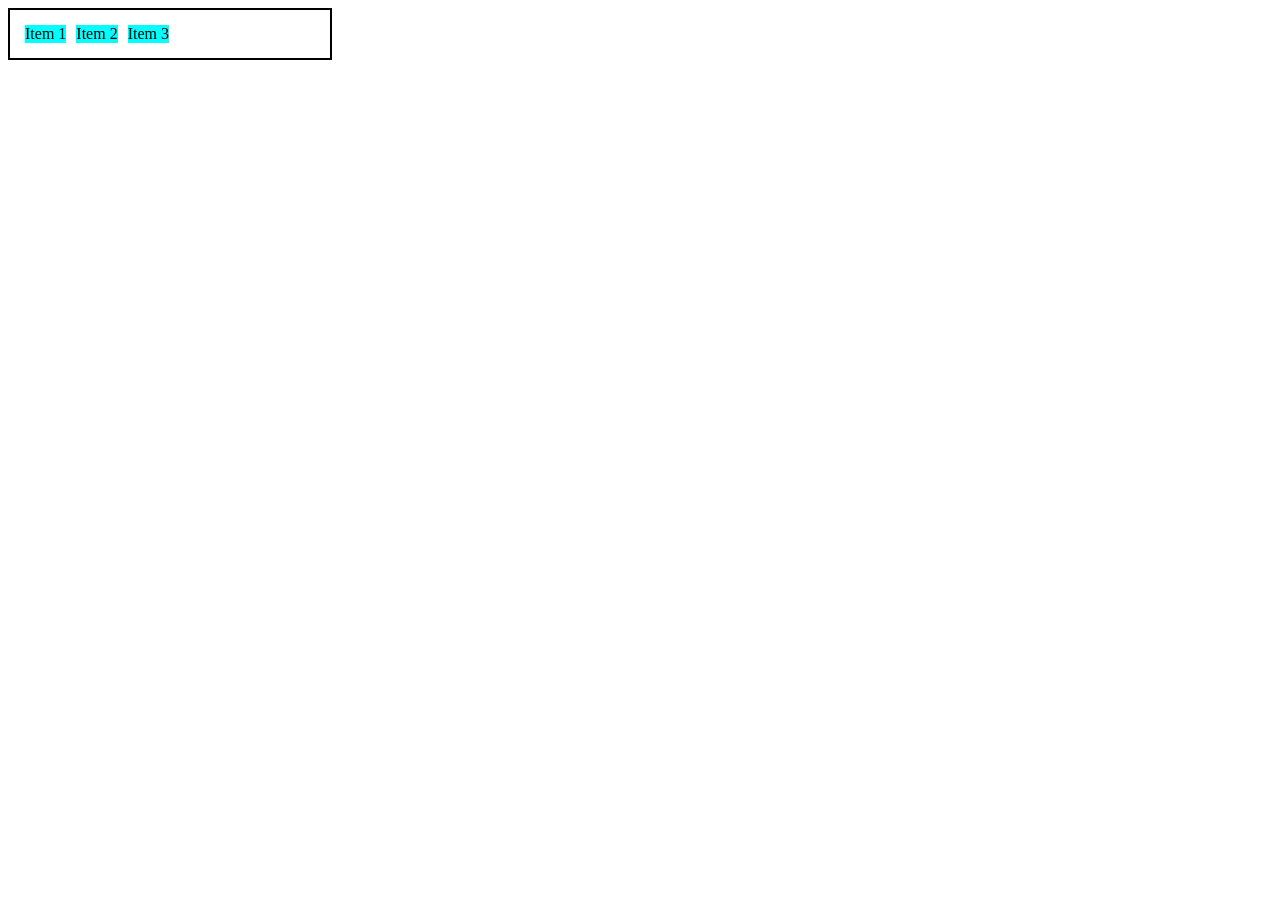
<file: Flexbox/index.html>
<!DOCTYPE html>
<html lang="en">
<head>
    <meta charset="UTF-8">
    <meta http-equiv="X-UA-Compatible" content="IE=edge">
    <meta name="viewport" content="width=device-width, initial-scale=1.0">
    <title>Fundamentos Display Flex</title>
    <style>
        .flex {
            max-width: 300px;
            padding: 10px;
            border: 2px solid black;
            display: flex;
        }

        .item {
            background-color: aqua;
            margin: 5px;
        }
    </style>
</head>
<body>
    <div class="flex">
        <div class="item">Item 1</div>
        <div class="item">Item 2</div>
        <div class="item">Item 3</div>
    </div>
</body>
</html>
</file>
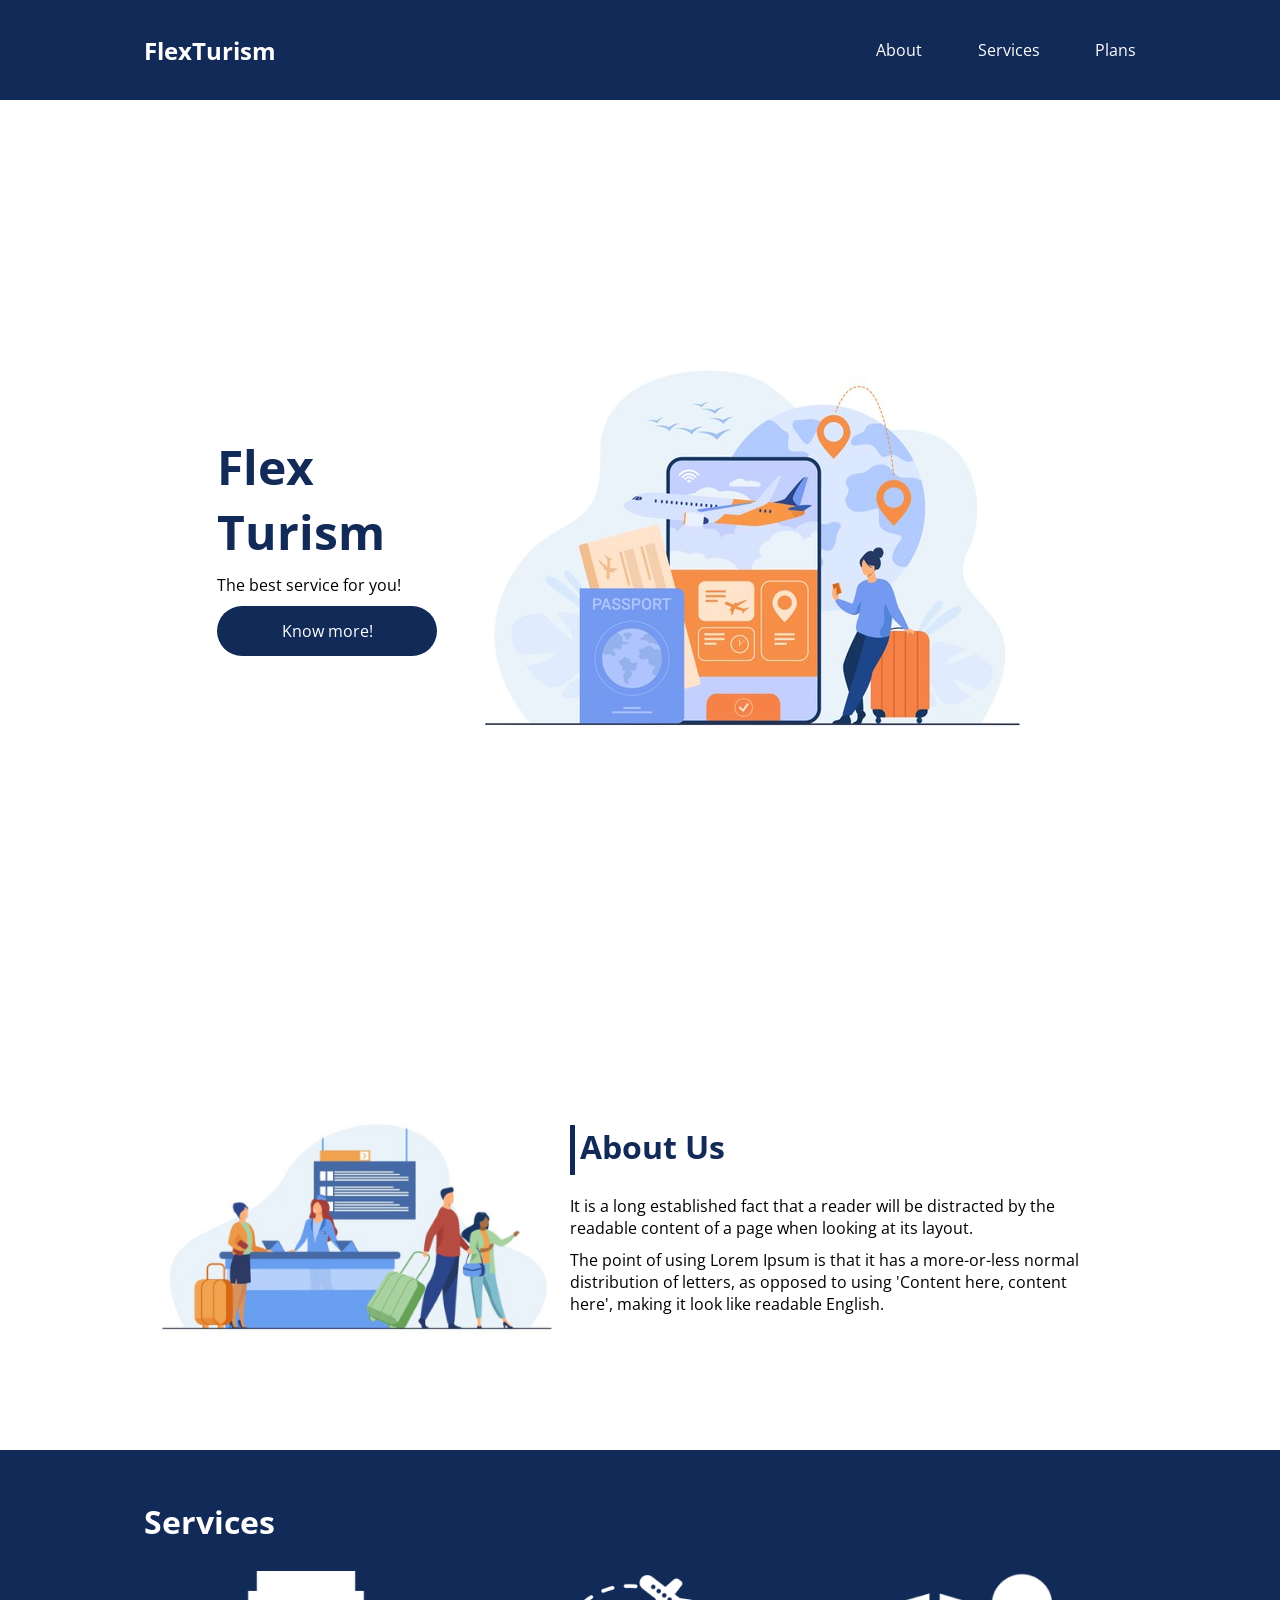
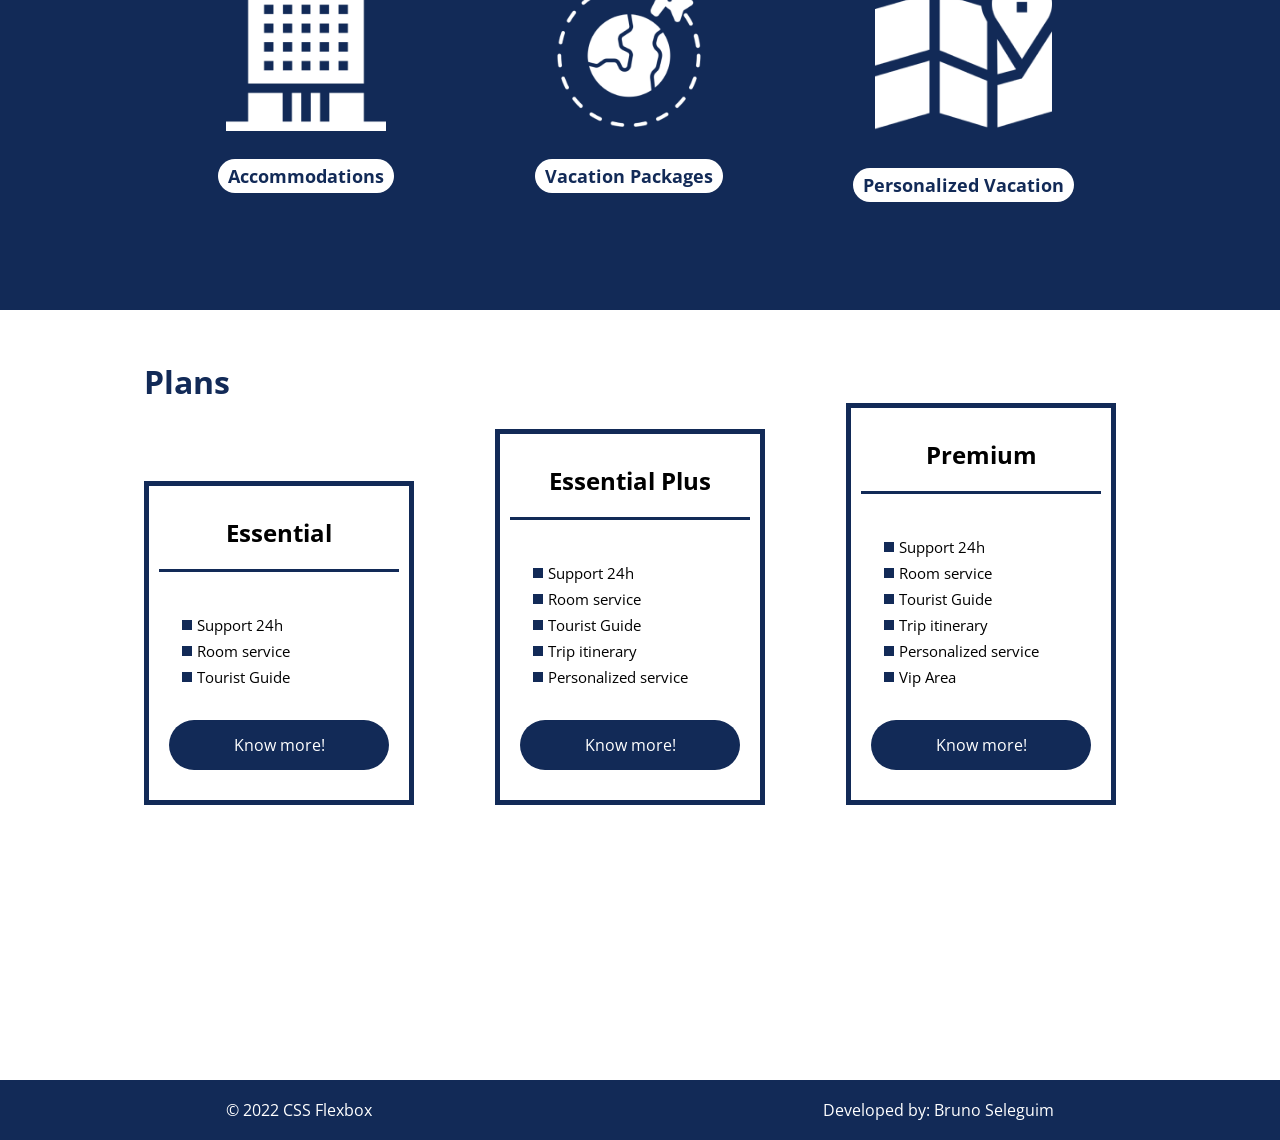
<file: Site Project/flex-project/index.html>
<!DOCTYPE html>
<html lang="pt-br">

<head>
    <meta charset="UTF-8">
    <meta name="viewport" content="width=device-width, initial-scale=1.0">
    <!--link href='https://fonts.googleapis.com/css?family=Open+Sans:400,600,300' rel='stylesheet' type='text/css'-->
    <link href='https://fonts.googleapis.com/css?family=Open+Sans:400,600,300' rel='stylesheet' type='text/css'>
    <title>Flex Turism</title>
    <link rel="stylesheet" href="./style.css">
</head>

<body>
    <header>
        <section class="container menu">
            <div>
                <h1>FlexTurism</h1>
            </div>
            <ul class="list-items">
                <li><a href="#about">About</a></li>
                <li><a href="#servicos">Services</a></li>
                <li><a href="#planos">Plans</a></li>
            </ul>
        </section>
    </header>

    <section class="container presentation">
        <div class="presentation-text">
            <h1>Flex <br>Turism</h1>
            <p>The best service for you!</p>
            <a href="" class="btn">Know more!</a>
        </div>

        <div>
            <img src="./images/0-main.png" alt="presentation banner">
        </div>
    </section>

    <section class="container" id="about">
        <div>
            <h2>About Us</h2>
            <p>It is a long established fact that a reader will be distracted by the readable content of a page when
                looking at its layout. </p>
            <p>The point of using Lorem Ipsum is that it has a more-or-less normal distribution of letters, as opposed
                to using 'Content here, content here', making it look like readable English.</p>
        </div>

        <div class="small-image">
            <img src="./images/1-quem-somos.png" alt="Counter">
        </div>
    </section>

    <div class="extern-container">
        <section class="container service" id="service">
            <div>
                <h2>Services</h2>
            </div>

            <div class="service-list">
                <div class="service-item">
                    <div><img src="./images/icon-2.png" alt="Accommodations"></div>
                    <a>Accommodations</a>
                </div>

                <div class="service-item">
                    <div><img src="./images/icon-1.png" alt="Travel Packages"></div>
                    <a>Vacation Packages</a>
                </div>

                <div class="service-item">
                    <div><img src="./images/icon-3.png" alt="Trip itinerarys"></div>
                    <a>Personalized Vacation</a>
                </div>
            </div>
        </section>
    </div>

    <section class="container" id="plans">
        <div>
            <h2>Plans</h2>
        </div>
        <div class="plans-list">
            <div class="plan-item">
                <h3>Essential</h3>
                <ul>
                    <li>Support 24h</li>
                    <li>Room service</li>
                    <li>Tourist Guide</li>
                </ul>
                <a href="#" class="btn">Know more!</a>
            </div>

            <div class="plan-item">
                <h3>Essential Plus</h3>
                <ul>
                    <li>Support 24h</li>
                    <li>Room service</li>
                    <li>Tourist Guide</li>
                    <li>Trip itinerary</li>
                    <li>Personalized service</li>
                </ul>
                <a href="#" class="btn">Know more!</a>
            </div>

            <div class="plan-item">
                <h3>Premium</h3>
                <ul>
                    <li>Support 24h</li>
                    <li>Room service</li>
                    <li>Tourist Guide</li>
                    <li>Trip itinerary</li>
                    <li>Personalized service</li>
                    <li>Vip Area</li>
                </ul>
                <a href="#" class="btn">Know more!</a>
            </div>
        </div>
    </section>

    <footer class="footer">
        <div class="footer">
            <p>&copy; 2022 CSS Flexbox</p>
            <p>Developed by: Bruno Seleguim</p>
        </div>
    </footer>
</body>

</html>
</file>
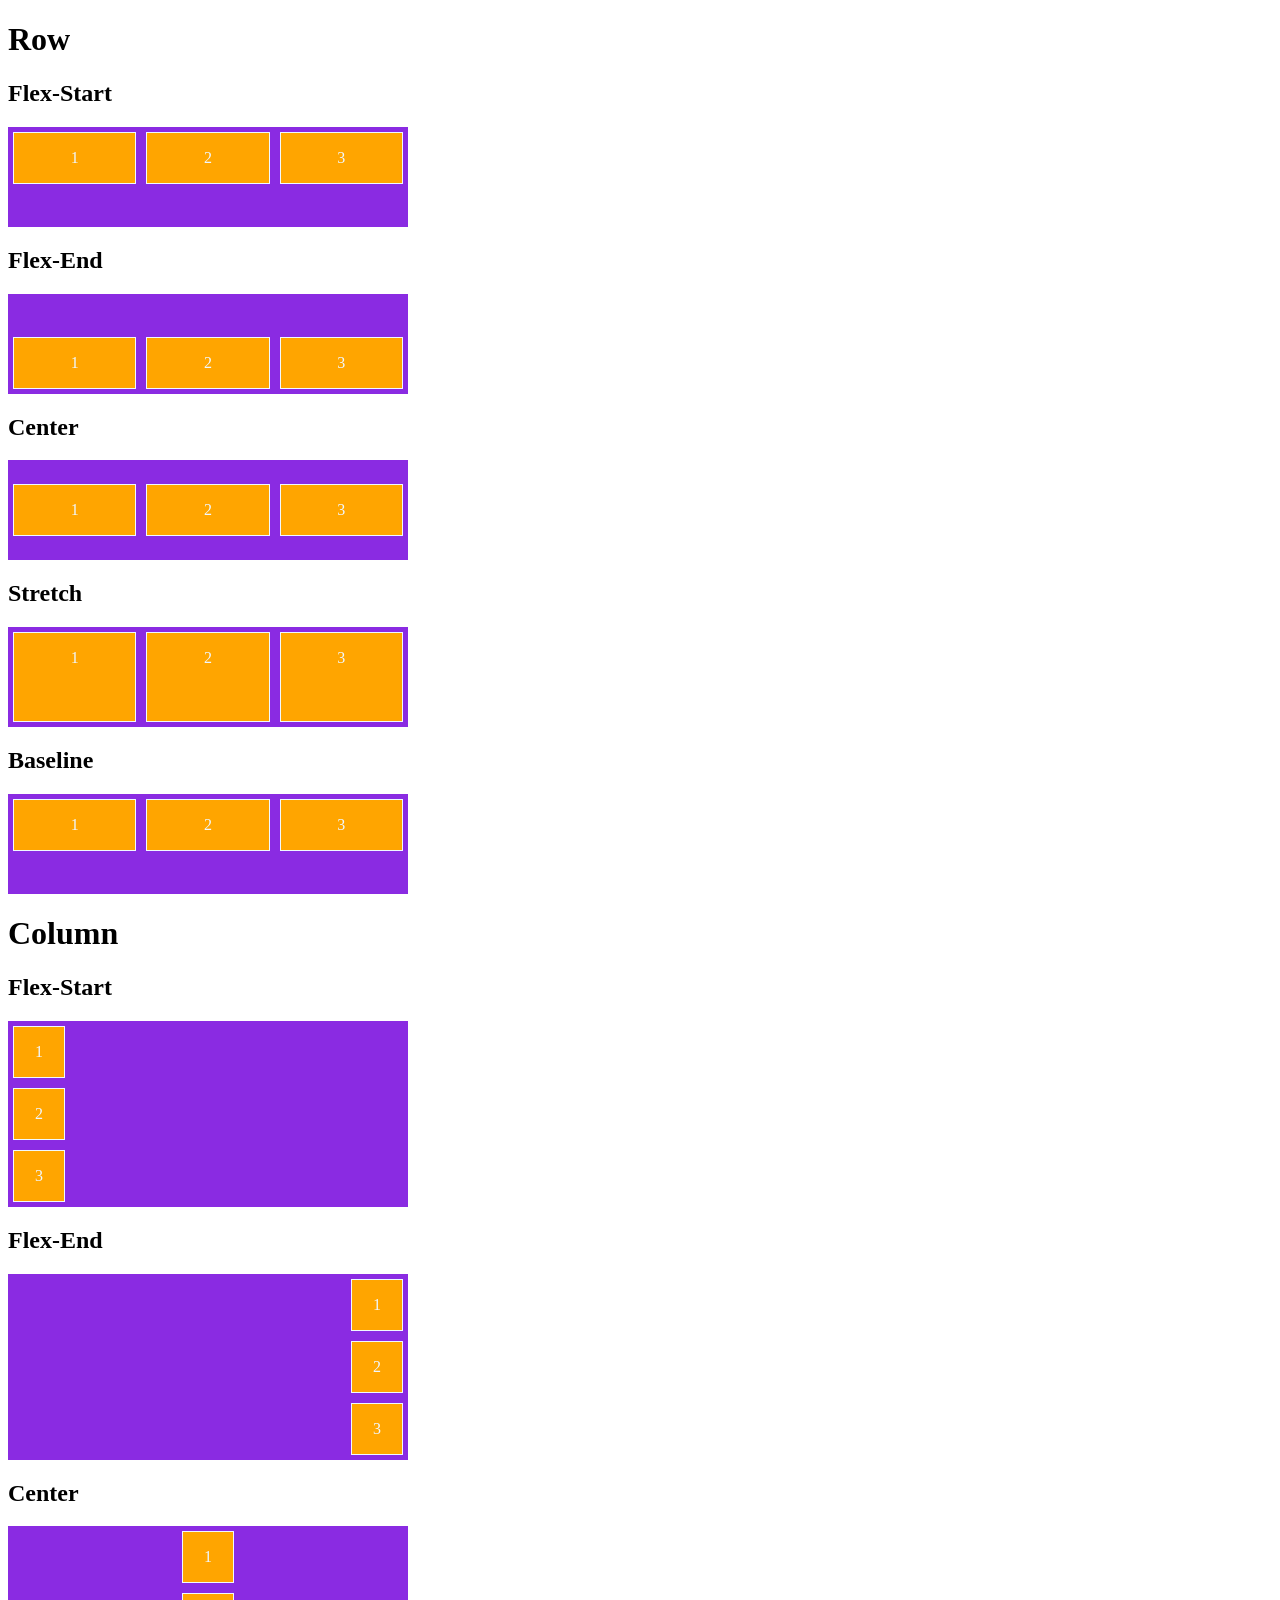
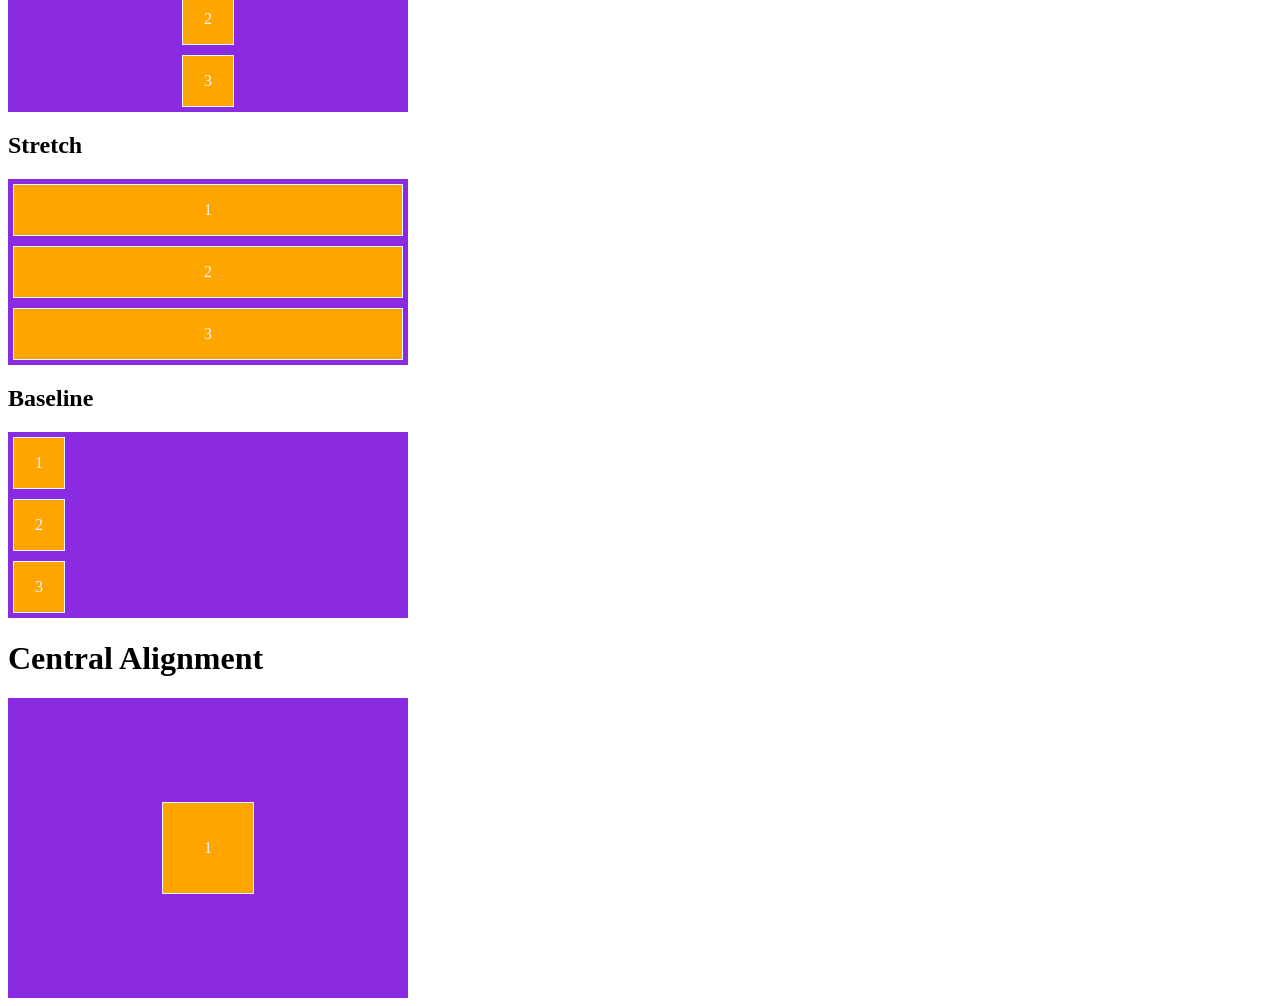
<file: align-items/align-items.html>
<!DOCTYPE html>
<html lang="en">
<head>
    <meta charset="UTF-8">
    <meta http-equiv="X-UA-Compatible" content="IE=edge">
    <meta name="viewport" content="width=device-width, initial-scale=1.0">
    <link rel="stylesheet" href="align-items-CSS.css">
    <title>Fundaments align-items</title>
</head>
<body>
    <h1>Row</h1>
    <section>
        <h2>Flex-Start</h2>
        <section class="container flex-start">
            <div class="item">1</div>
            <div class="item">2</div>
            <div class="item">3</div>
        </section>
    
        <h2>Flex-End</h2>
        <section class="container flex-end">
            <div class="item">1</div>
            <div class="item">2</div>
            <div class="item">3</div>
        </section>
    
        <h2>Center</h2>
        <section class="container center">
            <div class="item">1</div>
            <div class="item">2</div>
            <div class="item">3</div>
        </section>
    
        <h2>Stretch</h2>
        <section class="container stretch">
            <div class="item">1</div>
            <div class="item">2</div>
            <div class="item">3</div>
        </section>
    
        <h2>Baseline</h2>
        <section class="container baseline">
            <div class="item">1</div>
            <div class="item">2</div>
            <div class="item">3</div>
        </section>
    </section>

    <h1>Column</h1>
    <section>
        <h2>Flex-Start</h2>
        <section class="container column flex-start">
            <div class="item">1</div>
            <div class="item">2</div>
            <div class="item">3</div>
        </section>
    
        <h2>Flex-End</h2>
        <section class="container column flex-end">
            <div class="item">1</div>
            <div class="item">2</div>
            <div class="item">3</div>
        </section>
    
        <h2>Center</h2>
        <section class="container column center">
            <div class="item">1</div>
            <div class="item">2</div>
            <div class="item">3</div>
        </section>
    
        <h2>Stretch</h2>
        <section class="container column stretch">
            <div class="item">1</div>
            <div class="item">2</div>
            <div class="item">3</div>
        </section>
    
        <h2>Baseline</h2>
        <section class="container column baseline">
            <div class="item">1</div>
            <div class="item">2</div>
            <div class="item">3</div>
        </section>
    </section>
    
    <h1>Central Alignment</h1>
    <section class="container central center">
        <div class="item"> 1</div>
    </section>
</body>
</html>
</file>
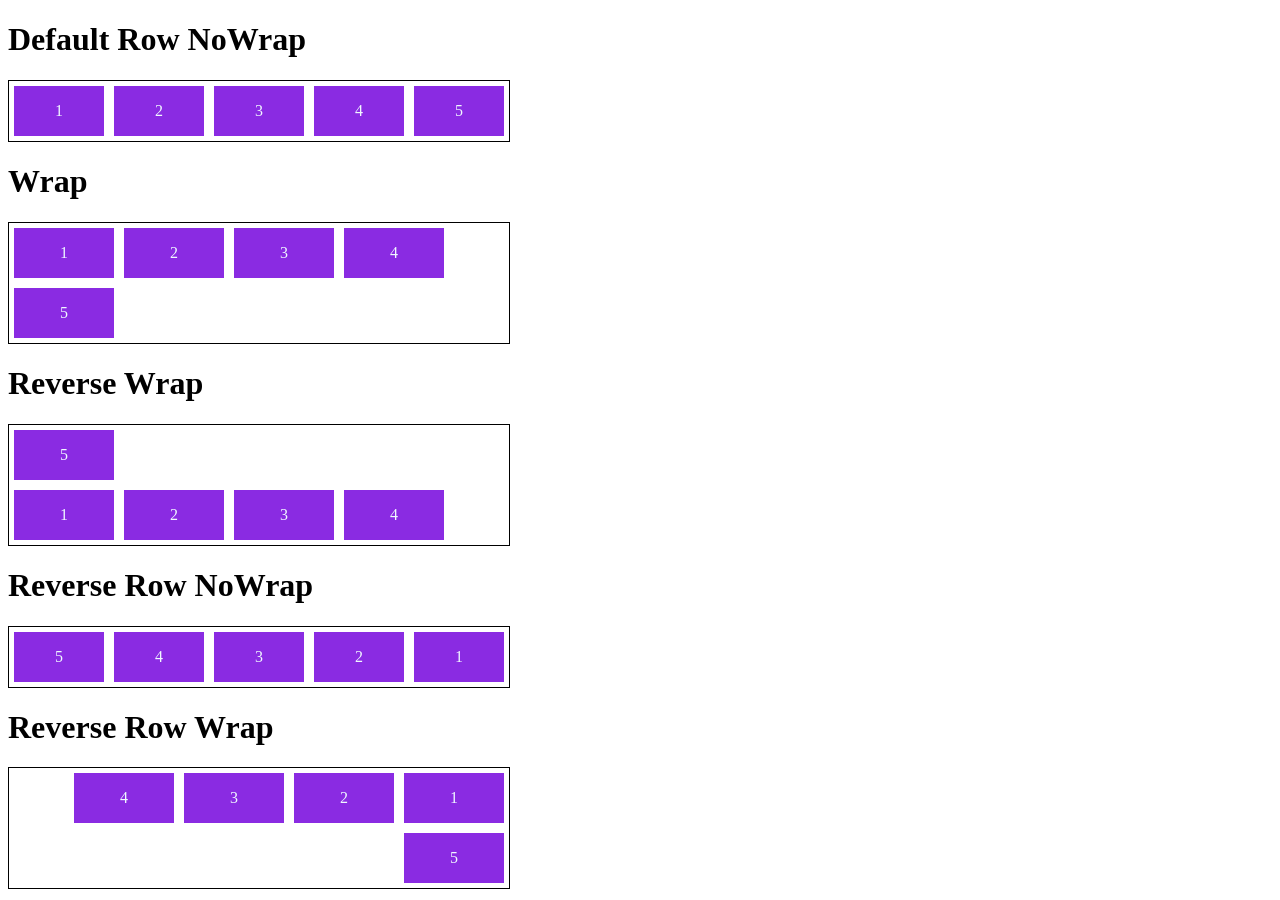
<file: flex-flow/flex-flow.html>
<!DOCTYPE html>
<html lang="en">
    <head>
        <title>Fundaments Flex Flow</title>
        <meta charset="UTF-8">
        <meta name="viewport" content="width=device-width, initial-scale=1">
        <link href="flex-flow-CSS.css" rel="stylesheet">
    </head>
    <body>
        <h1>Default Row NoWrap</h1>

        <div class="container default">
            <div class="item">1</div>
            <div class="item">2</div>
            <div class="item">3</div>
            <div class="item">4</div>
            <div class="item">5</div>
        </div>

        <h1>Wrap</h1>
        
        <div class="container wrap">
            <div class="item">1</div>
            <div class="item">2</div>
            <div class="item">3</div>
            <div class="item">4</div>
            <div class="item">5</div>
        </div>

        <h1>Reverse Wrap</h1>
        
        <div class="container wrap-reverse">
            <div class="item">1</div>
            <div class="item">2</div>
            <div class="item">3</div>
            <div class="item">4</div>
            <div class="item">5</div>
        </div>

        <h1>Reverse Row NoWrap</h1>
        
        <div class="container r-nowrap">
            <div class="item">1</div>
            <div class="item">2</div>
            <div class="item">3</div>
            <div class="item">4</div>
            <div class="item">5</div>
        </div>

        <h1>Reverse Row Wrap</h1>
        
        <div class="container r-wrap">
            <div class="item">1</div>
            <div class="item">2</div>
            <div class="item">3</div>
            <div class="item">4</div>
            <div class="item">5</div>
        </div>
    </body>
</html>
</file>
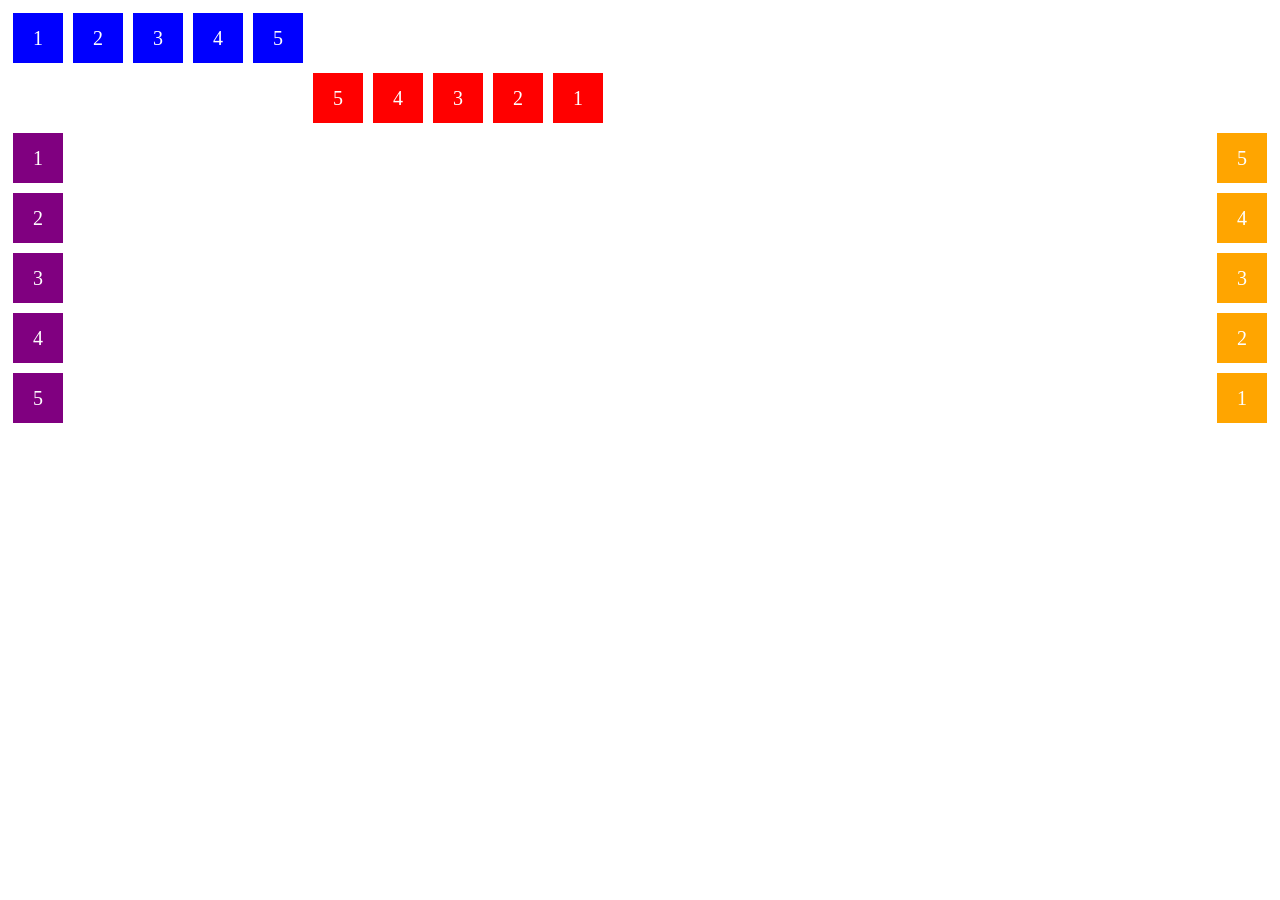
<file: flexbox-direction/flex-direction.html>
<!DOCTYPE html>
<html lang="en">
<head>
    <meta charset="UTF-8">
    <meta http-equiv="X-UA-Compatible" content="IE=edge">
    <meta name="viewport" content="width=device-width, initial-scale=1.0">
    <link rel="stylesheet" href="flex-direction-CSS.css">
    <title>Fundaments Flex Direction</title>
</head>
<body>
    <ul class="container row">
        <li class="item">1</li>
        <li class="item">2</li>
        <li class="item">3</li>
        <li class="item">4</li>
        <li class="item">5</li>
    </ul>

    <ul class="container row-reverse">
        <li class="item">1</li>
        <li class="item">2</li>
        <li class="item">3</li>
        <li class="item">4</li>
        <li class="item">5</li>
    </ul>

    <ul class="container column">
        <li class="item">1</li>
        <li class="item">2</li>
        <li class="item">3</li>
        <li class="item">4</li>
        <li class="item">5</li>
    </ul>

    <ul class="container column-reverse">
        <li class="item">1</li>
        <li class="item">2</li>
        <li class="item">3</li>
        <li class="item">4</li>
        <li class="item">5</li>
    </ul>
</body>
</html>
</file>
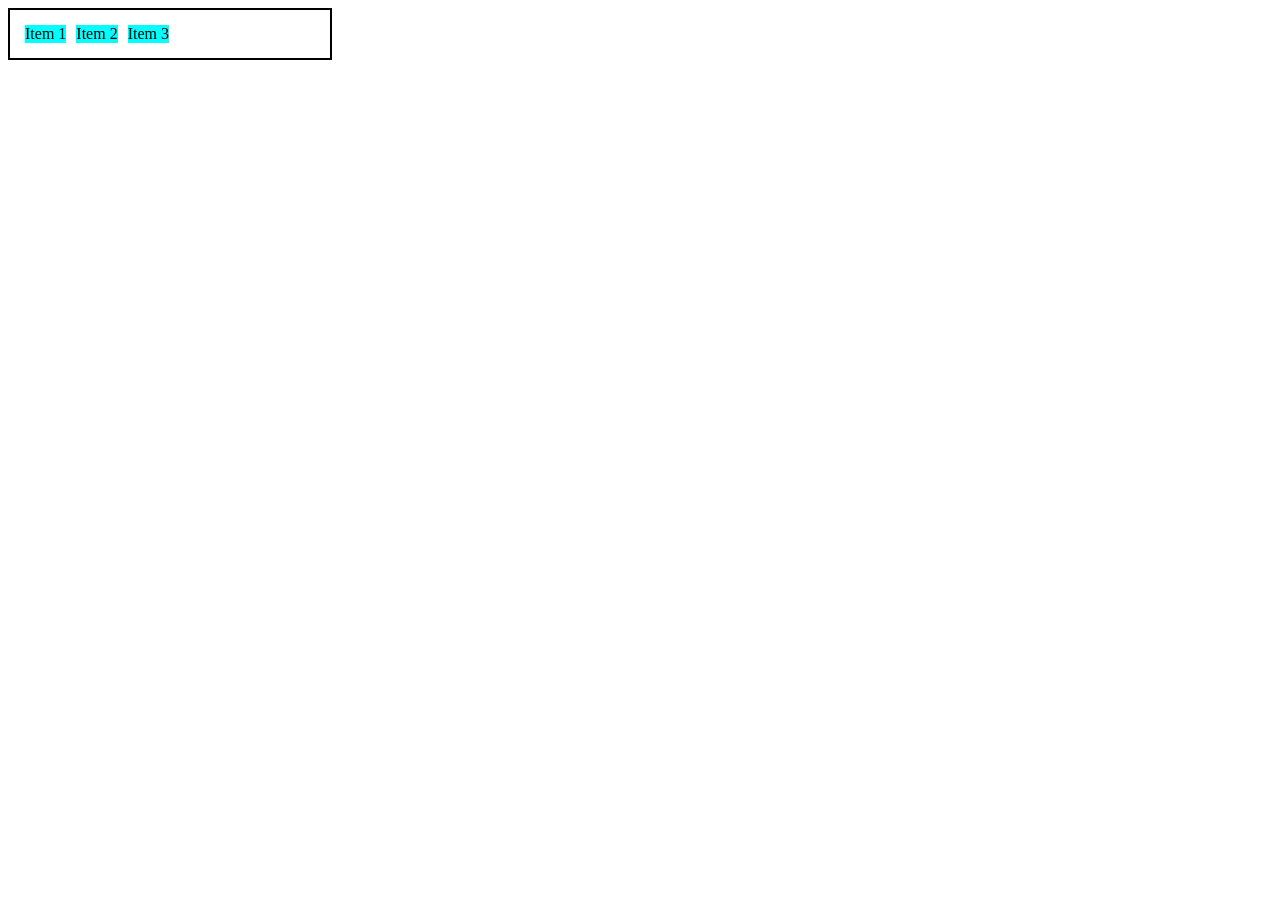
<file: flexbox-display/flex-display.html>
<!DOCTYPE html>
<html lang="en">
<head>
    <meta charset="UTF-8">
    <meta http-equiv="X-UA-Compatible" content="IE=edge">
    <meta name="viewport" content="width=device-width, initial-scale=1.0">
    <title>Fundaments Display Flex</title>
    <link rel="stylesheet" href="flex-display-CSS.css">
</head>
<body>
    <div class="container">
        <div class="item">Item 1</div>
        <div class="item">Item 2</div>
        <div class="item">Item 3</div>
    </div>
</body>
</html>
</file>
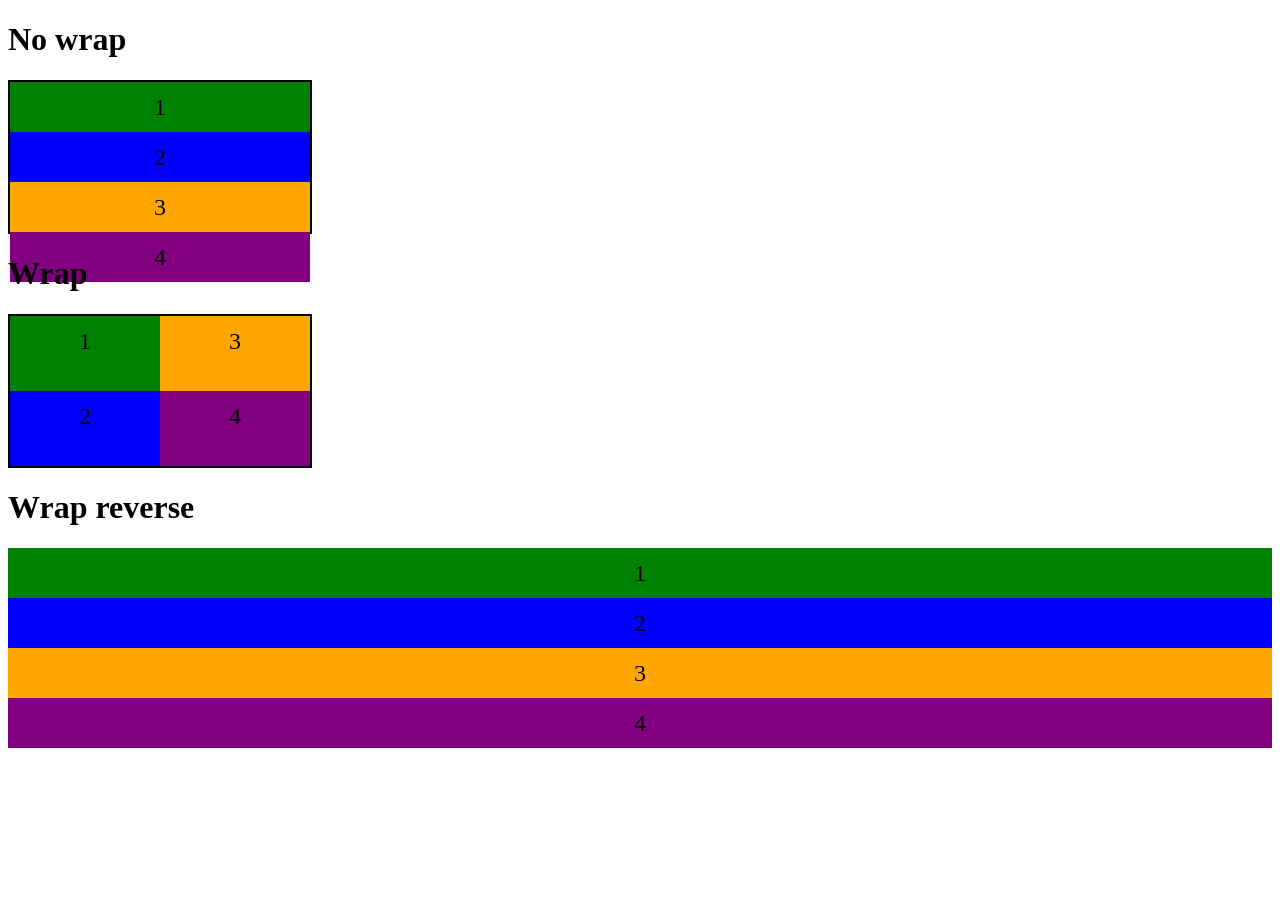
<file: flexbox-wrap/flex-wrap.html>
<!DOCTYPE html>
<html lang="en">
<head>
    <meta charset="UTF-8">
    <meta http-equiv="X-UA-Compatible" content="IE=edge">
    <meta name="viewport" content="width=device-width, initial-scale=1.0">
    <link rel="stylesheet" href="flex-wrap-CSS.css">
    <title>Fundaments Flex wrap</title>
</head>
<body>
    <h1>No wrap</h1>

    <div class="container nowrap">
        <div class="item green">1</div>
        <div class="item blue">2</div>
        <div class="item orange">3</div>
        <div class="item purple">4</div>
    </div>

    <h1>Wrap</h1>

    <div class="container wrap">
        <div class="item green">1</div>
        <div class="item blue">2</div>
        <div class="item orange">3</div>
        <div class="item purple">4</div>
    </div>

    <h1>Wrap reverse</h1>

    <div class="flex-container wrap-reverse">
        <div class="item green">1</div>
        <div class="item blue">2</div>
        <div class="item orange">3</div>
        <div class="item purple">4</div>
    </div>
</body>
</html>
</file>
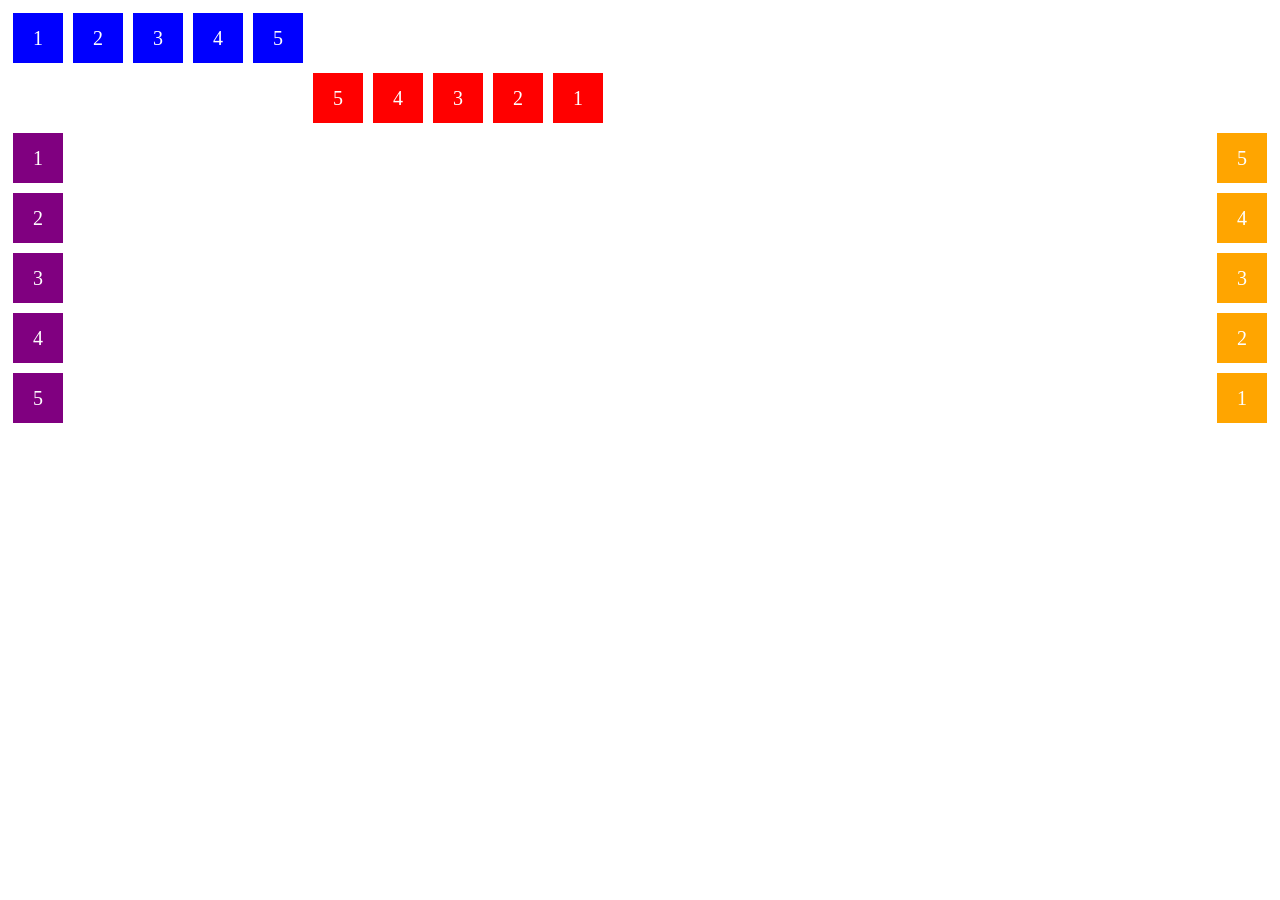
<file: Flexbox/flex-direction.html>
<!DOCTYPE html>
<html lang="en">
<head>
    <meta charset="UTF-8">
    <meta http-equiv="X-UA-Compatible" content="IE=edge">
    <meta name="viewport" content="width=device-width, initial-scale=1.0">
    <title>Fundamentos Flex Direction</title>
    <style>
        .flex-container{
            margin: 0;
            padding: 0;
            display: flex;
            list-style: none;
            max-width: 600px;
        }

        .flex-item {
            background: blue;
            height: 50px;
            width: 50px;
            line-height: 50px;
            font-size: 20px;
            color: white;
            text-align: center;
            margin: 5px;
        }

        .row {
            flex-direction: row;
        }

        .row-reverse {
            flex-direction: row-reverse;
        }

        .row-reverse li {
            background: red;
        }

        .column {
            float: left;
            flex-direction: column;
        }

        .column li {
            background: purple;
        }

        .column-reverse {
            float: right;
            flex-direction: column-reverse;
        }

        .column-reverse li {
            background-color: orange;
        }
    </style>
</head>
<body>
    <ul class="flex-container row">
        <li class="flex-item">1</li>
        <li class="flex-item">2</li>
        <li class="flex-item">3</li>
        <li class="flex-item">4</li>
        <li class="flex-item">5</li>
    </ul>

    <ul class="flex-container row-reverse">
        <li class="flex-item">1</li>
        <li class="flex-item">2</li>
        <li class="flex-item">3</li>
        <li class="flex-item">4</li>
        <li class="flex-item">5</li>
    </ul>

    <ul class="flex-container column">
        <li class="flex-item">1</li>
        <li class="flex-item">2</li>
        <li class="flex-item">3</li>
        <li class="flex-item">4</li>
        <li class="flex-item">5</li>
    </ul>

    <ul class="flex-container column-reverse">
        <li class="flex-item">1</li>
        <li class="flex-item">2</li>
        <li class="flex-item">3</li>
        <li class="flex-item">4</li>
        <li class="flex-item">5</li>
    </ul>
</body>
</html>
</file>
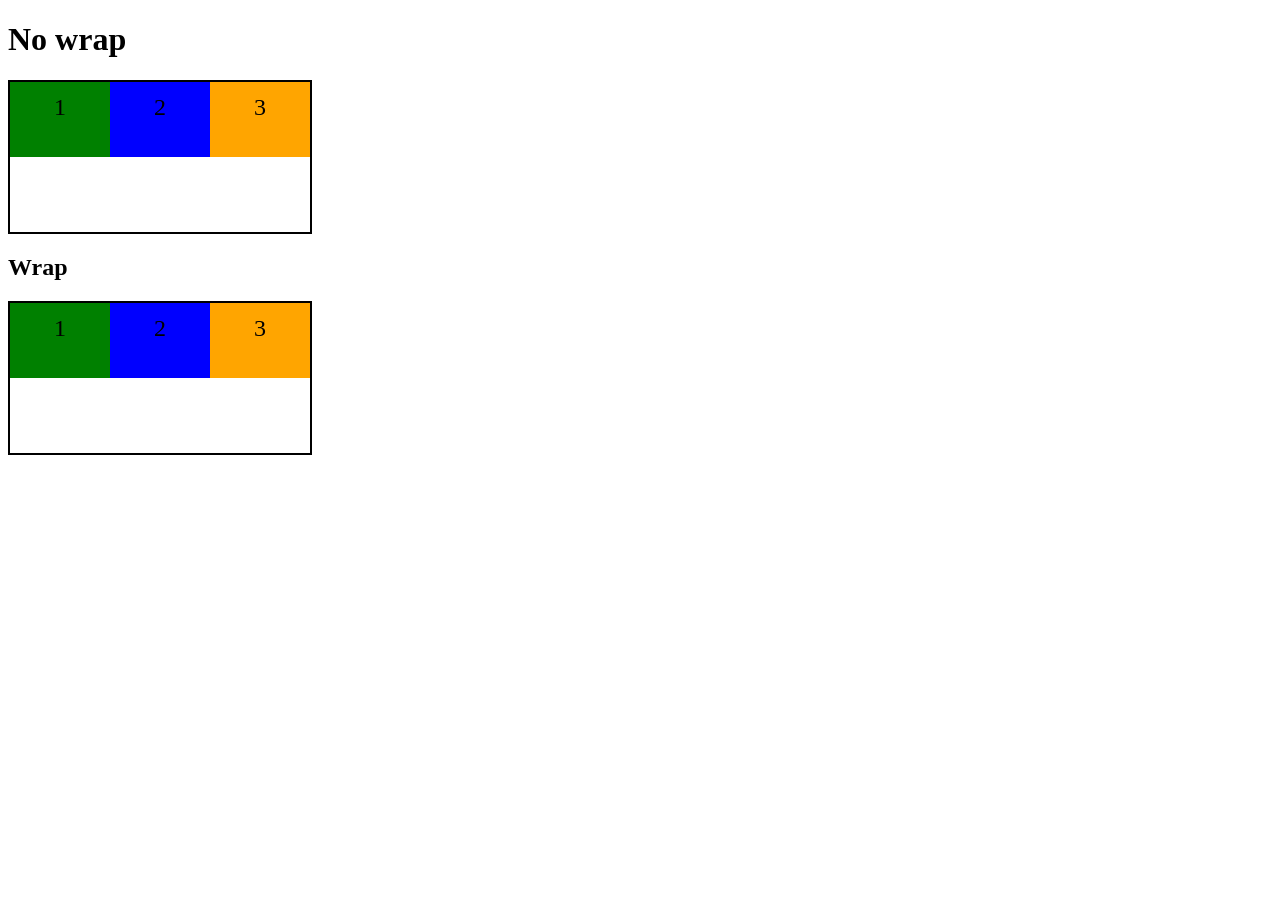
<file: Flexbox/flex-wrap.html>
<!DOCTYPE html>
<html lang="en">
<head>
    <meta charset="UTF-8">
    <meta http-equiv="X-UA-Compatible" content="IE=edge">
    <meta name="viewport" content="width=device-width, initial-scale=1.0">
    <title>Fundamentos Flex wrap</title>
</head>
<style>
    .flex-container {
        display: flex;
        height: 150px;
        border: 2px solid black;
        max-width: 300px;
    }

    .item {
        font-size: 24px;
        height: 50%;
        text-align: center;
        min-width: 100px;
        line-height: 50px;
    }

    .no-wrap {
        flex-wrap: nowrap;
    }

    .wrap {
        flex-wrap: wrap;
    }

    .green {
        background-color: green;
    }

    .blue {
        background-color: blue;
    }

    .orange {
        background-color: orange;
    }
</style>
<body>
    <h1>No wrap</h1>

    <div class="flex-container nowrap">
        <div class="item green">1</div>
        <div class="item blue">2</div>
        <div class="item orange">3</div>
    </div>

    <h2>Wrap</h2>

    <div class="flex-container wrap">
        <div class="item green">1</div>
        <div class="item blue">2</div>
        <div class="item orange">3</div>
    </div>
</body>
</html>
</file>
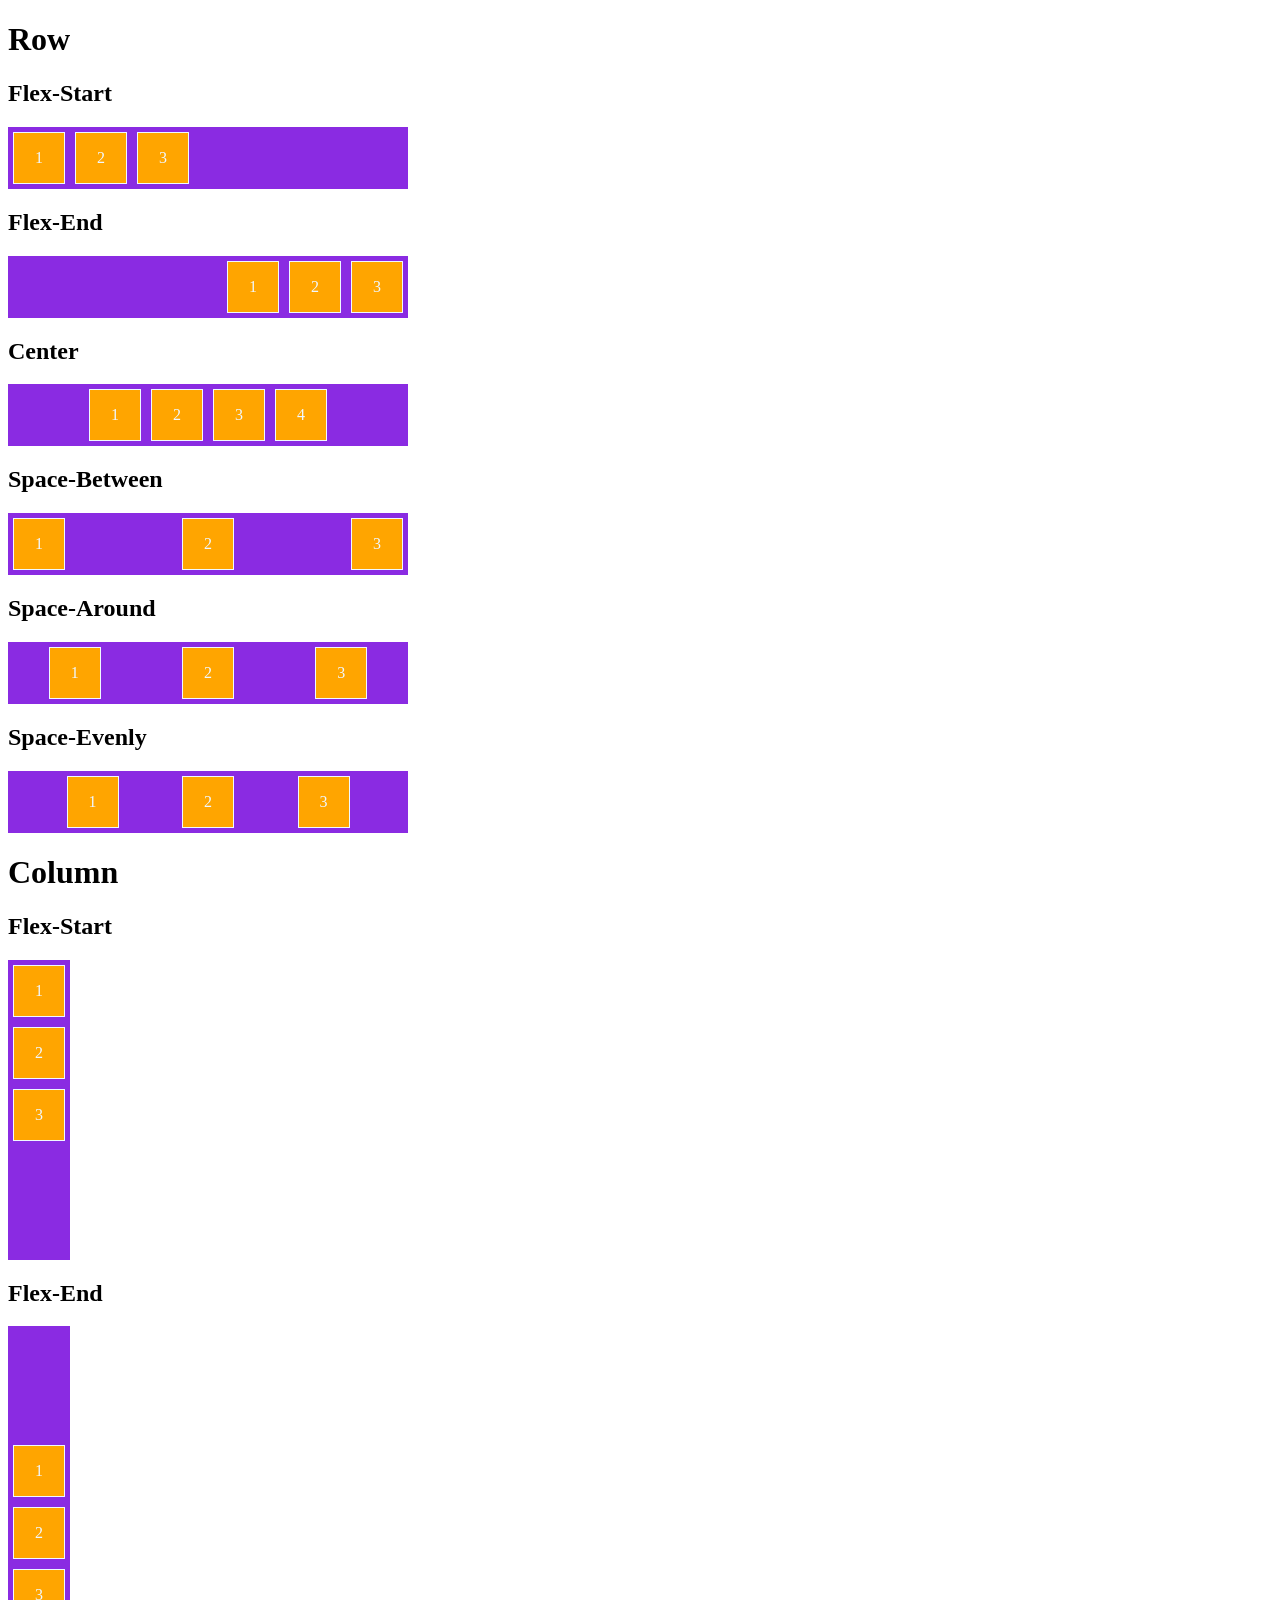
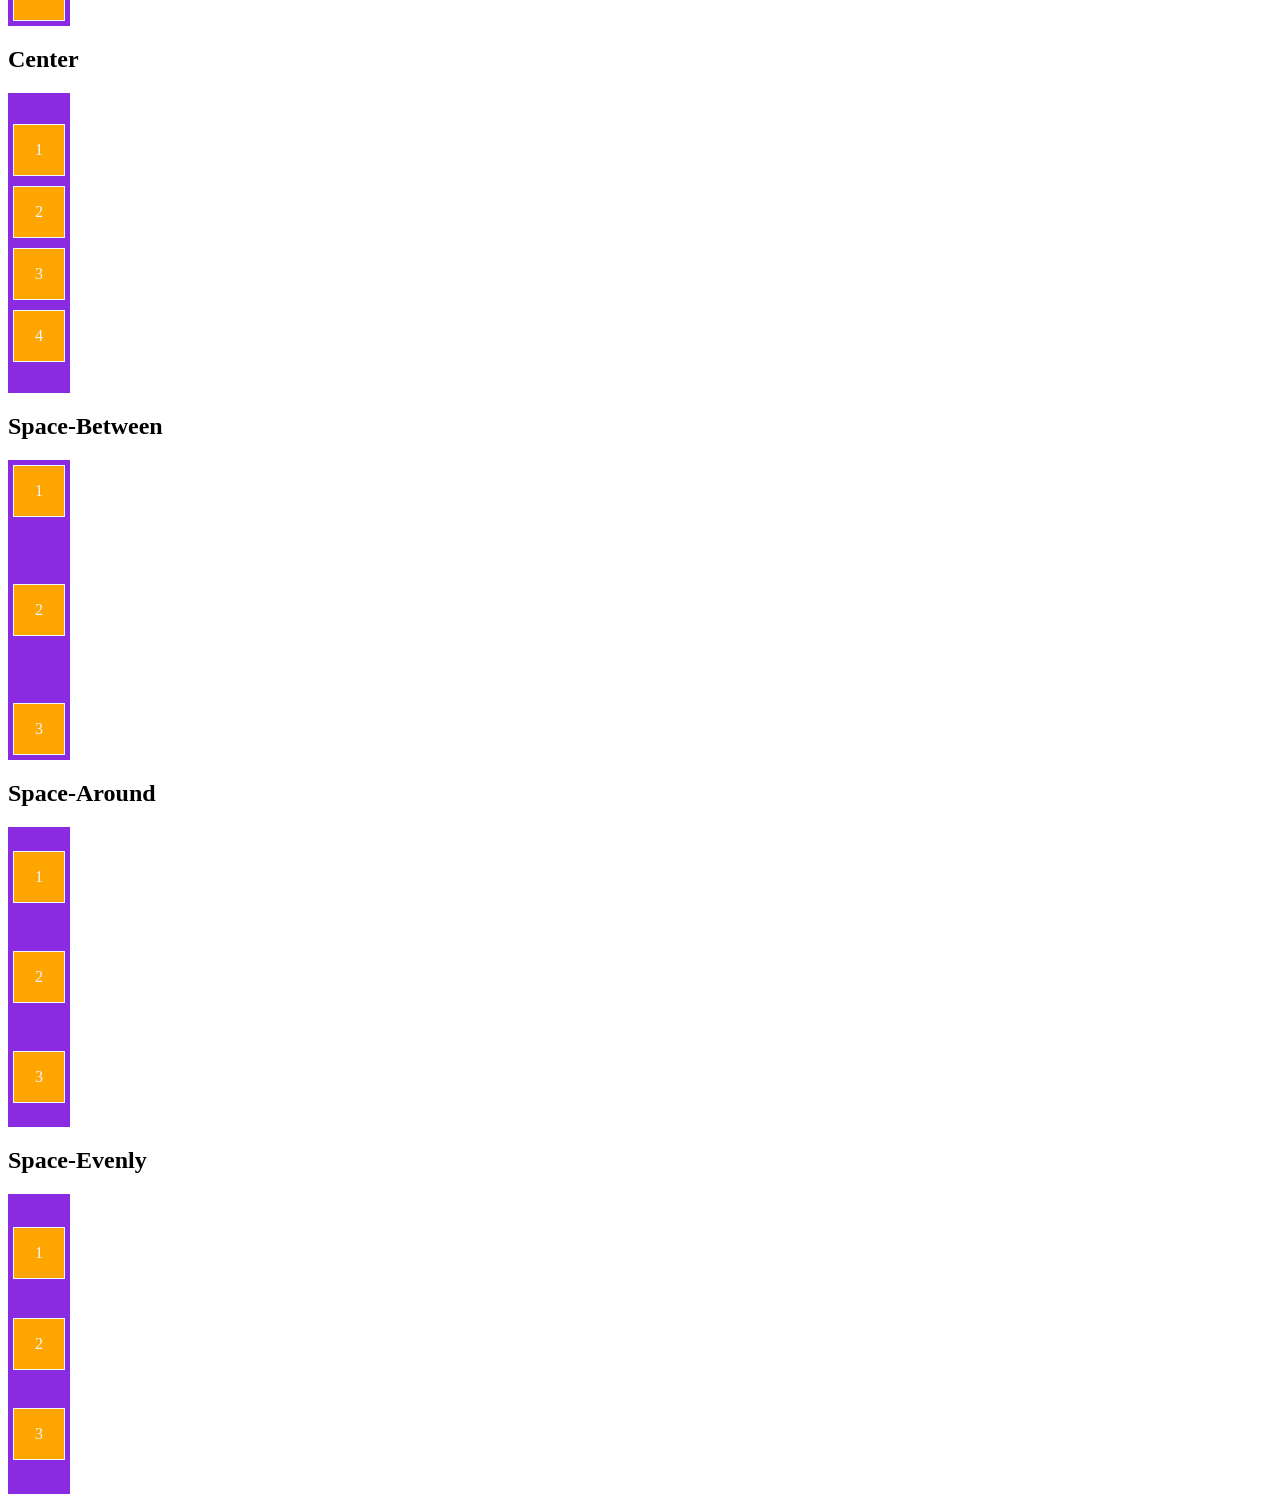
<file: justify-content/justify-content.html>
<!DOCTYPE html>
<html lang="en">
<head>
    <meta charset="UTF-8">
    <meta http-equiv="X-UA-Compatible" content="IE=edge">
    <meta name="viewport" content="width=device-width, initial-scale=1.0">
    <link rel="stylesheet" href="justify-content-CSS.css" >
    <title>Fundaments justify-content</title>
</head>
<body>
    <h1>Row</h1>
    <section>
        <h2>Flex-Start</h2>
        <section class="container flex-start">
            <div class="item">1</div>
            <div class="item">2</div>
            <div class="item">3</div>
        </section>
    
        <h2>Flex-End</h2>
        <section class="container flex-end">
            <div class="item">1</div>
            <div class="item">2</div>
            <div class="item">3</div>
        </section>
    
        <h2>Center</h2>
        <section class="container flex-center">
            <div class="item">1</div>
            <div class="item">2</div>
            <div class="item">3</div>
            <div class="item">4</div>
        </section>
        
        <h2>Space-Between</h2>
        <section class="container space-between">
            <div class="item">1</div>
            <div class="item">2</div>
            <div class="item">3</div>
        </section>
    
        <h2>Space-Around</h2>
        <section class="container space-around">
            <div class="item">1</div>
            <div class="item">2</div>
            <div class="item">3</div>
        </section>
    
        <h2>Space-Evenly</h2>
        <section class="container space-evenly">
            <div class="item">1</div>
            <div class="item">2</div>
            <div class="item">3</div>
        </section>
    </section>

    <h1>Column</h1>
    <section>
        <h2>Flex-Start</h2>
        <section class="container flex-start column">
            <div class="item">1</div>
            <div class="item">2</div>
            <div class="item">3</div>
        </section>
    
        <h2>Flex-End</h2>
        <section class="container flex-end column">
            <div class="item">1</div>
            <div class="item">2</div>
            <div class="item">3</div>
        </section>
    
        <h2>Center</h2>
        <section class="container flex-center column">
            <div class="item">1</div>
            <div class="item">2</div>
            <div class="item">3</div>
            <div class="item">4</div>
        </section>
        
        <h2>Space-Between</h2>
        <section class="container space-between column">
            <div class="item">1</div>
            <div class="item">2</div>
            <div class="item">3</div>
        </section>
    
        <h2>Space-Around</h2>
        <section class="container space-around column">
            <div class="item">1</div>
            <div class="item">2</div>
            <div class="item">3</div>
        </section>
    
        <h2>Space-Evenly</h2>
        <section class="container space-evenly column">
            <div class="item">1</div>
            <div class="item">2</div>
            <div class="item">3</div>
        </section>
    </section>
</body>
</html>
</file>
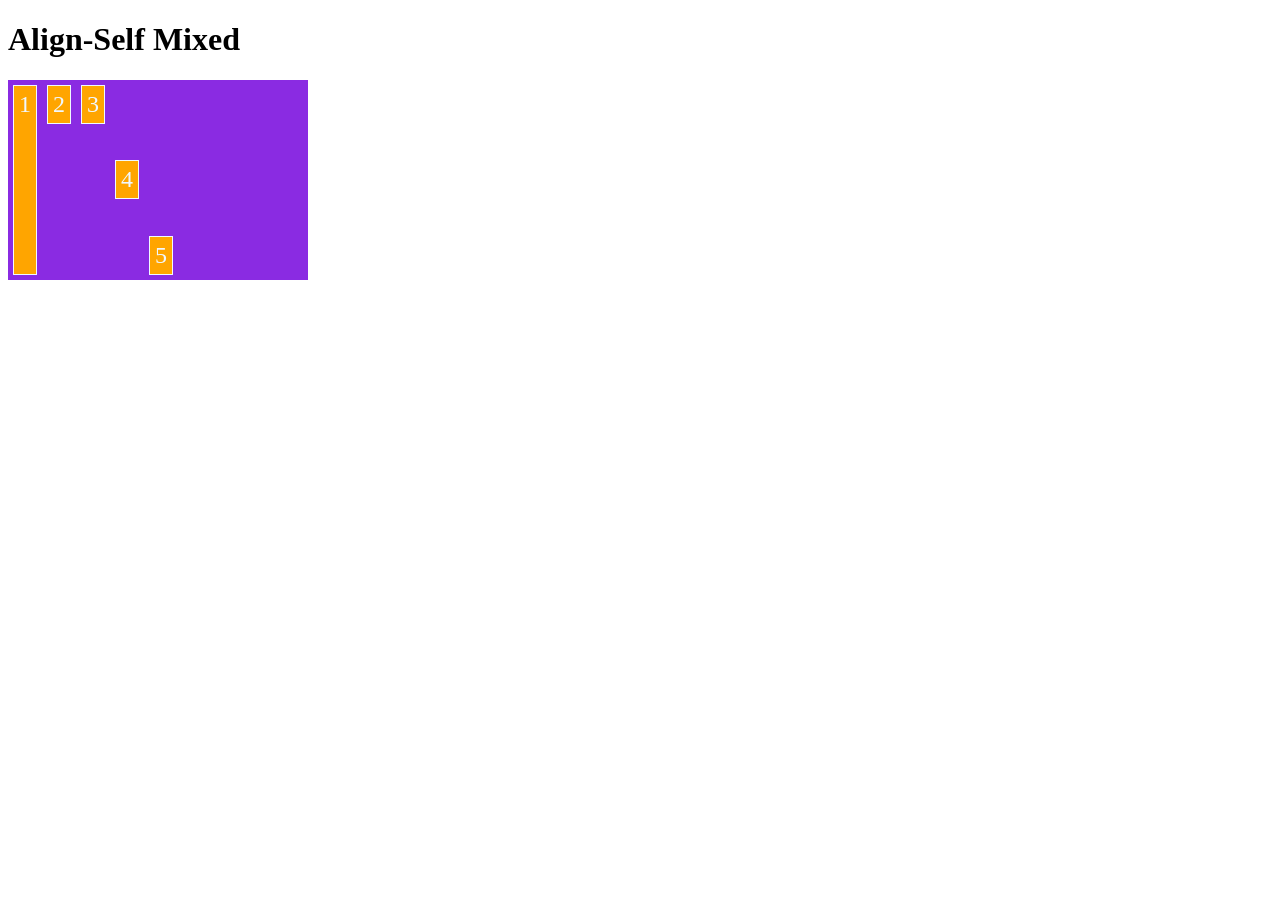
<file: Children's Properties/align-self/align-self.html>
<!DOCTYPE html>
<html lang="en">
<head>
    <meta charset="UTF-8">
    <meta http-equiv="X-UA-Compatible" content="IE=edge">
    <meta name="viewport" content="width=device-width, initial-scale=1.0">
    <link rel="stylesheet" href="align-self-CSS.css">
    <title>Fundaments Align-Self</title>
</head>
<body>
    <h1>Align-Self Mixed</h1>
    <section class="container">
        <div class="item stretch">1</div>
        <div class="item start">2</div>
        <div class="item baseline">3</div>
        <div class="item center">4</div>
        <div class="item end">5</div>
</body>
</html>
</file>
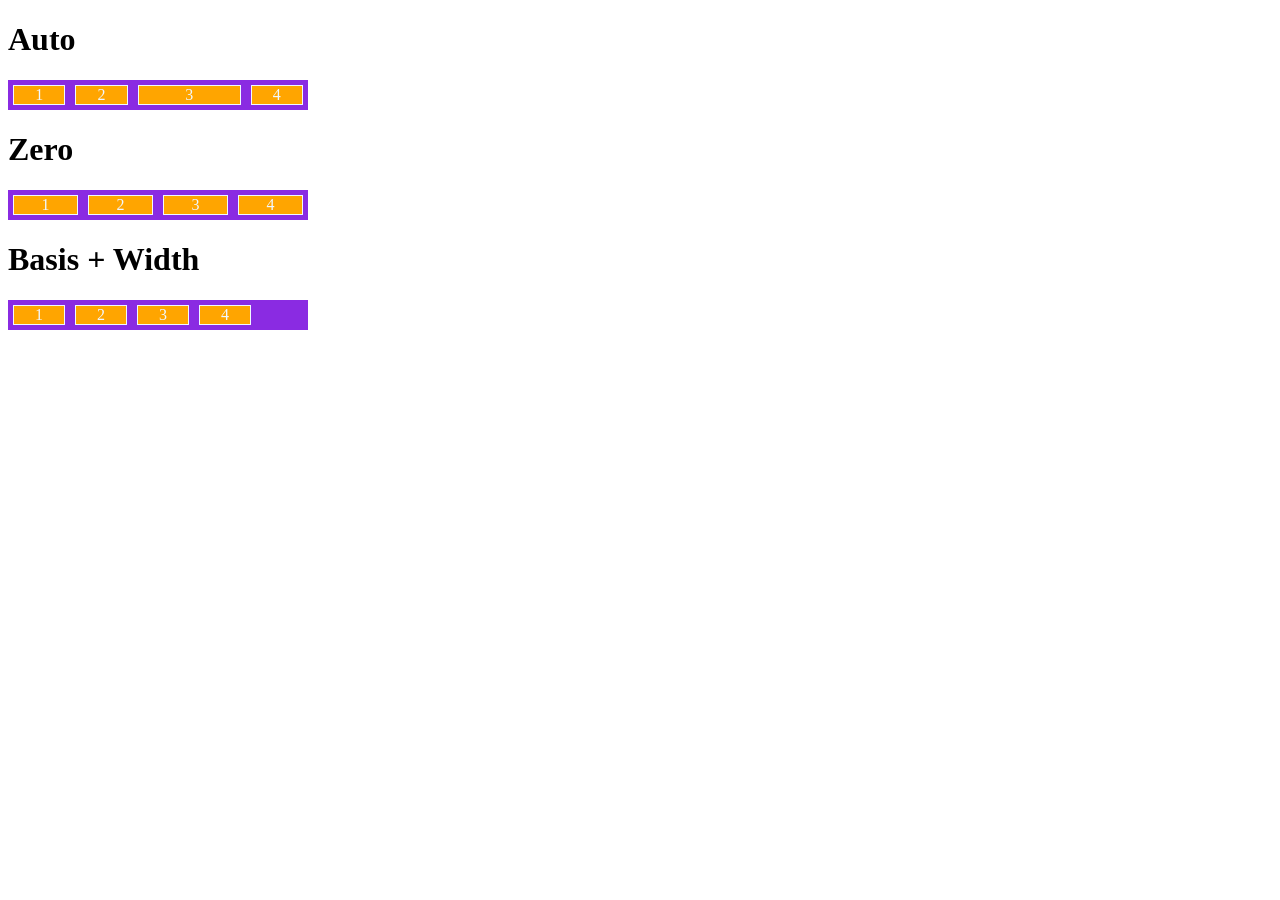
<file: Children's Properties/flex-basis/flex-basis.html>
<!DOCTYPE html>
<html lang="en">
<head>
    <meta charset="UTF-8">
    <meta http-equiv="X-UA-Compatible" content="IE=edge">
    <meta name="viewport" content="width=device-width, initial-scale=1.0">
    <link rel="stylesheet" href="flex-basis-CSS.css">
    <title>Fundaments Flex-Basis</title>
</head>
<body>
    <h1>Auto</h1>
    <section class="container">
        <div class="item fb-auto fg-1">1</div>
        <div class="item fb-auto fg-1">2</div>
        <div class="item fb-auto fg-2">3</div>
        <div class="item fb-auto fg-1">4</div>
    </section>

    <h1>Zero</h1>
    <section class="container">
        <div class="item fb-zero fg-1">1</div>
        <div class="item fb-zero fg-1">2</div>
        <div class="item fb-zero fg-1">3</div>
        <div class="item fb-zero fg-1">4</div>
    </section>

    <h1>Basis + Width</h1>
    <section class="container">
        <div class="item fb-50">1</div>
        <div class="item fb-50">2</div>
        <div class="item fb-50">3</div>
        <div class="item fb-50">4</div>
    </section>
</body>
</html>
</file>
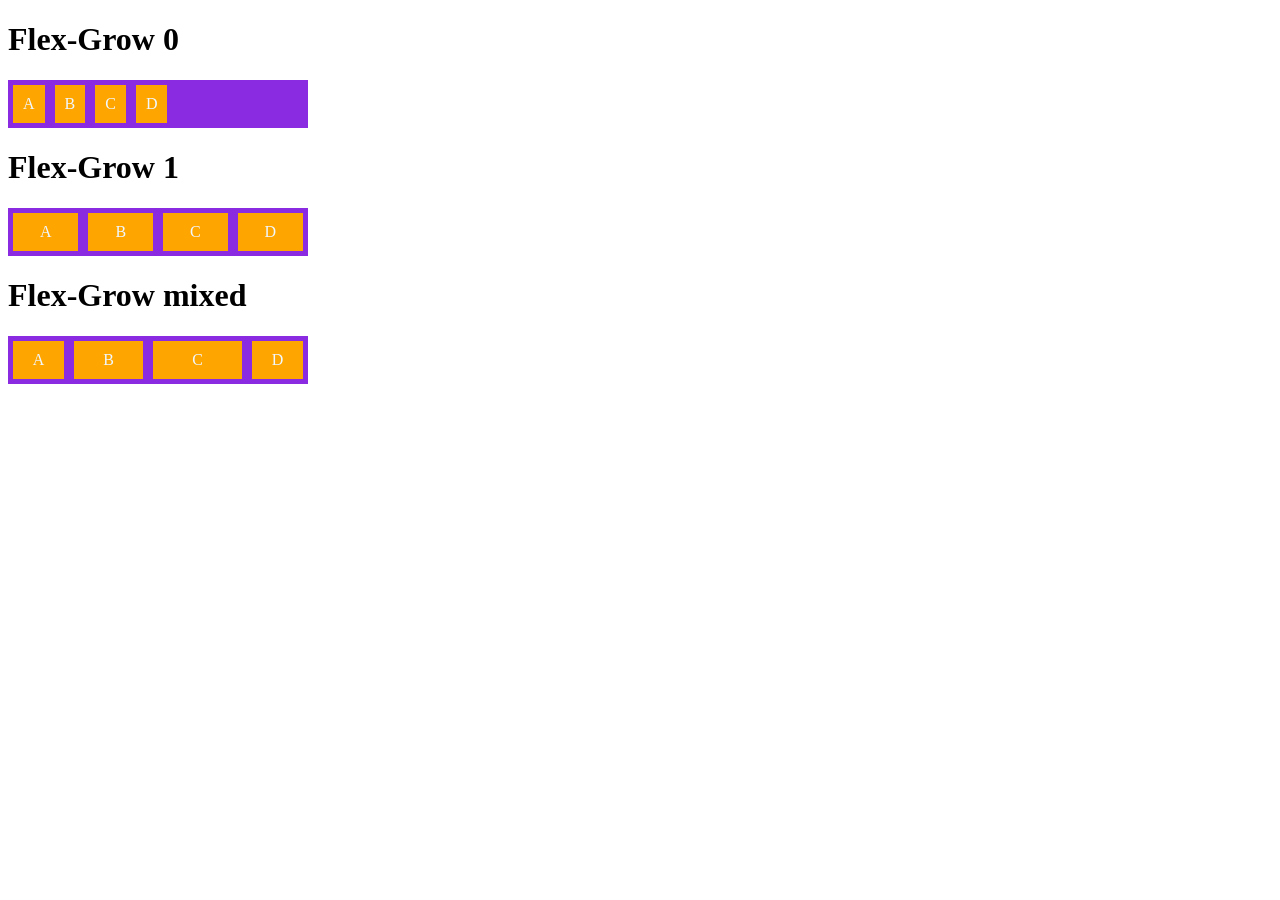
<file: Children's Properties/flex-grow/flex-grow.html>
<!DOCTYPE html>
<html lang="en">
<head>
    <meta charset="UTF-8">
    <meta http-equiv="X-UA-Compatible" content="IE=edge">
    <meta name="viewport" content="width=device-width, initial-scale=1.0">
    <link rel="stylesheet" href="flex-grow-CSS.css">
    <title>Fundaments Flex-Grow</title>
</head>
<body>
    <h1>Flex-Grow 0</h1>
        <section class="container">
            <div class="item fg-0">A</div>
            <div class="item fg-0">B</div>
            <div class="item fg-0">C</div>
            <div class="item fg-0">D</div>
        </section>

        <h1>Flex-Grow 1</h1>
        <section class="container">
            <div class="item fg-1">A</div>
            <div class="item fg-1">B</div>
            <div class="item fg-1">C</div>
            <div class="item fg-1">D</div>
        </section>

        <h1>Flex-Grow mixed</h1>
        <section class="container">
            <div class="item fg-1">A</div>
            <div class="item fg-2">B</div>
            <div class="item fg-3">C</div>
            <div class="item fg-1">D</div>
        </section>
</body>
</html>
</file>
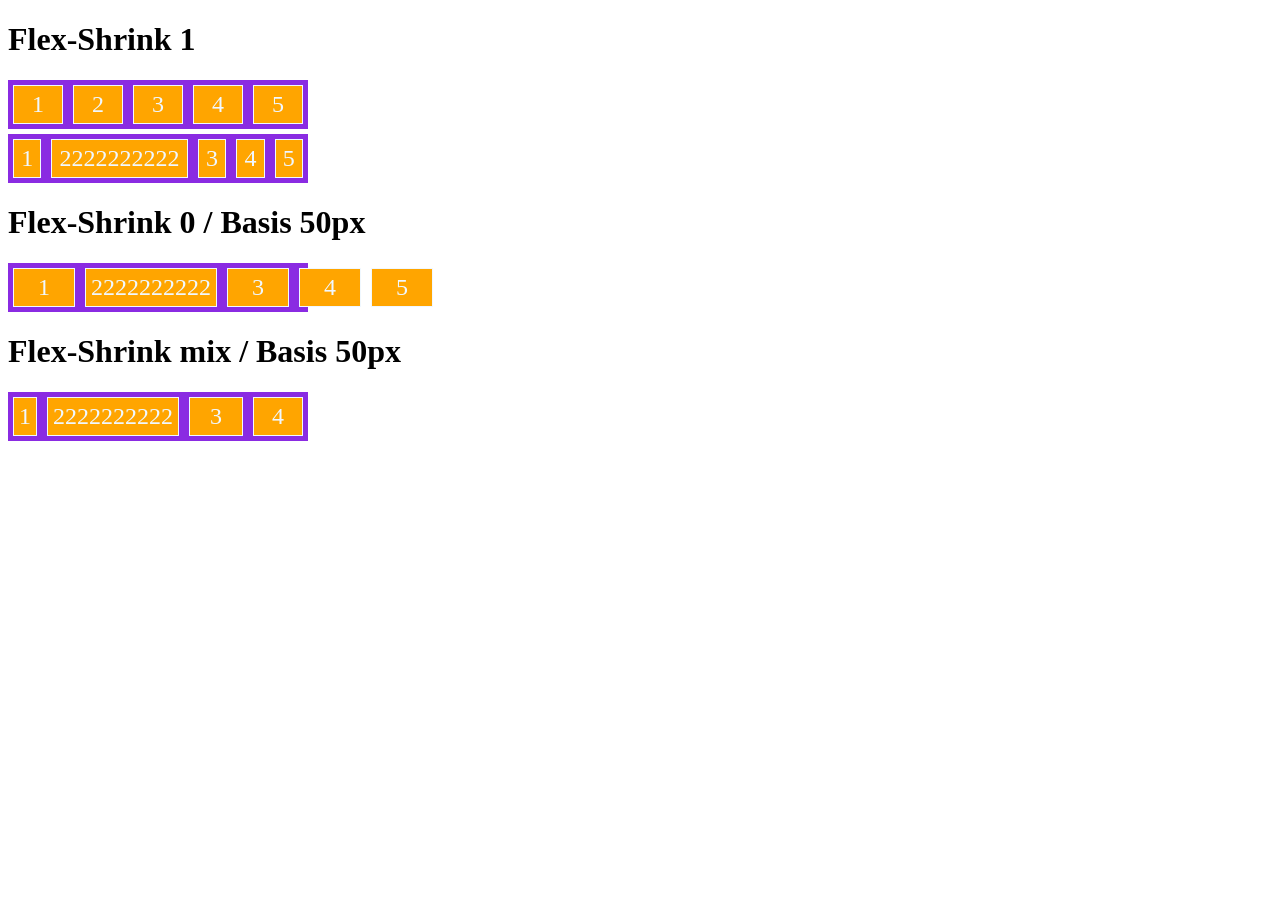
<file: Children's Properties/flex-shrink/flex-shrink.html>
<!DOCTYPE html>
<html lang="en">
<head>
    <meta charset="UTF-8">
    <meta http-equiv="X-UA-Compatible" content="IE=edge">
    <meta name="viewport" content="width=device-width, initial-scale=1.0">
    <link rel="stylesheet" href="flex-shrink-CSS.css">
    <title>Fundaments Flex-Shrink</title>
</head>
<body>

    <h1>Flex-Shrink 1</h1>
    <section class="container">
        <div class="item fs-1 fg-1">1</div>
        <div class="item fs-1 fg-1">2</div>
        <div class="item fs-1 fg-1">3</div>
        <div class="item fs-1 fg-1">4</div>
        <div class="item fs-1 fg-1">5</div>
    </section>

    <section class="container">
        <div class="item fs-1 fg-1">1</div>
        <div class="item fs-1 fg-1">2222222222</div>
        <div class="item fs-1 fg-1">3</div>
        <div class="item fs-1 fg-1">4</div>
        <div class="item fs-1 fg-1">5</div>
    </section>

    <h1>Flex-Shrink 0 / Basis 50px</h1>
    <section class="container">
        <div class="item fs-0 fg-1">1</div>
        <div class="item fs-0 fg-1">2222222222</div>
        <div class="item fs-0 fg-1">3</div>
        <div class="item fs-0 fg-1">4</div>
        <div class="item fs-0 fg-1">5</div>
    </section>

    <h1>Flex-Shrink mix / Basis 50px</h1>
    <section class="container">
        <div class="item fs-1 fg-1">1</div>
        <div class="item fs-2 fg-1">2222222222</div>
        <div class="item fs-2 fg-1">3</div>
        <div class="item fs-3 fg-1">4</div>
    </section>
</body>
</html>
</file>
<file: Site Project/flex-project/style.css>
*{
    margin: 0;
    padding: 0;
    font-family: 'Open Sans';
}

ul {
    list-style: none;
    margin: 0;
    padding: 0;
}

ul li a {
    text-decoration: none;
}

div img {
    display: block;
    width: 100%;
}
.container {
    display: flex;
    max-width: 992px;
    margin: auto;
    width: 100%;
    min-width: 320px;
}

header {
    display: flex;
    height: 100px;
    background-color: #122a57;
    align-items: center;
    color: #fff;
}

header .list-items {
    display: flex;
    max-width: 260px;
    width: 100%;
    justify-content: space-between;
    align-items: center;
}

header .menu {
    justify-content: space-between;
}

.list-items li a {
    color: #fff;
}

.presentation {
    height: 100vh;
    align-items: center;
    justify-content: center;
}

.presentation .presentation-text {
    min-height: 200px;
}

.presentation-text h1 {
    color: #122a57;
    font-size: 48px;
    margin-bottom: 10px;
}

.btn {
    background-color: #122a57;
    color: #fff;
    text-align: center;
    text-decoration: none;
    border-radius: 30px;
    width: 220px;
    display: block;
    height: 50px;
    line-height: 50px;
    margin-top: 10px;
    margin-bottom: 10px;
}

#about {
    flex-direction: row-reverse;
    height: 50vh;
    align-items: center;
    justify-content: center;      
}

#about h2 {
    font-size: 32px;
    color: #122a57;
    display: flex;
    margin-bottom: 20px;
}

#about h2::before {
    content: "";
    height: 50px;
    width: 5px;
    margin-right: 5px;
    background-color: #122a57;
    position: relative;
}

#about p {
    margin-bottom: 10px;
    width: 90%;
}

.small-image {
    width: 1000px;
    margin: auto;
}

.extern-container {
    background-color: #122a57;
}

#service {
    flex-direction: column;
    padding-top: 50px;
    padding-bottom: 100px;
}

#service h2 {
    color: #fff;
    margin-bottom: 20px;
    font-size: 32px;
}

.service-list {
    display: flex;
    justify-content: space-around;
    align-items: center;
}

.service-list .service-item {
    text-align: center;
}

.service-item a {
    width: 120px;
    background-color: #fff;
    color: #122a57;
    border-radius: 30px;
    height: 50px;
    text-align: center;
    line-height: 50px;
    padding: 5px 10px;
    text-decoration: none;
    font-size: 18px;
    font-weight: 700;
}

.service-item img {
    width: 80%;
    margin: auto;
    margin-bottom: 20px;
}

#plans {
    padding-top: 50px;
    flex-direction: column;
    min-height: 80vh;
}

#plans h2 {
    font-size: 32px;
    color: #122a57;
}

.plans-list {
    display: flex;
    align-items: flex-end;
    justify-content: space-between;
}

.plan-item {
    flex: 1;
    border: 5px solid #122a57;
    margin-right: 20px;
    padding: 10px;
    max-width: 240px;
}

.plan-item .btn {
    margin: auto;
    margin-bottom: 20px;
}

.plan-item h3 {
    font-size: 24px;
    display: flex;
    flex-direction: column;
    text-align: center;
    margin-top: 20px;
    margin-bottom: 20px;
}

.plan-item h3::after {
    content: "";
    background-color: #122a57;
    width: 100%;
    height: 3px;
    margin-top: 20px;
    margin-bottom: 10px;
}

.plan-item ul {
    padding: 10px 20px;
    display: flex;
    flex-direction: column;
    margin-bottom: 20px;
    font-size: 15px;
}

.plan-item ul li {
    display: flex;
    flex-wrap: nowrap;
    align-items: center;
    margin: 3px;
}

.plan-item ul li::before {
    content: "";
    width: 10px;
    height: 10px;
    background-color: #122a57;
    margin-right: 5px;
}

.footer {
    background-color: #122a57;
    height: 60px;
}

.footer .footer {
    display: flex;
    color: #fff;
    align-items: center;
    justify-content: space-around;  
}

/* mobile */

@media(max-width: 992px) {
    .container {
        flex-direction: column;
        margin-bottom: 20px;
    }

    .presentation {
        flex-direction: column-reverse;
        max-height: 600px;
        justify-content: space-around;
    }

    .presentation .presentation-text {
        width: 100%;
    }

    #about {
        flex-direction: column-reverse;
        flex-wrap: wrap;
    }

    .service-list {
        flex-direction: column;
    }

    .service-item img {
        width: 50%;
        margin: auto;
    }
     
    .plans-list {
        flex-direction: column;
        align-items: flex-start;
        margin-bottom: 20px;
    }

    .plans-list .plan-item {
        max-width: 80%;
        margin: auto;
        width: 100%;
        margin-bottom: 20px;
    }

    .small-image {
        width: 100%;
        margin: auto;
    }
}
</file>
<file: align-items/align-items-CSS.css>
.container {
    display: flex;
    max-width: 400px;
    min-height: 100px;
    background-color: blueviolet;
}

.item {
    background-color: orange;
    margin: 5px;
    min-width: 50px;
    text-align: center;
    color: aliceblue;
    line-height: 50px;
    border: 1px solid aliceblue;
    flex: 1;
}

.column {
    flex-direction: column;
}
.flex-start {
    align-items: flex-start;
}

.flex-end {
    align-items: flex-end;
}

.center {
    align-items: center;
}

.stretch {
    align-items: stretch;
}

.baseline {
    align-items: baseline;
}

.central {
    height: 300px;
    justify-content: center;
}

.central .item {
    flex: 0;
    padding: 20px;
}
</file>
<file: flex-flow/flex-flow-CSS.css>
.container {
    display: flex;
    border: 1px solid black;
    max-width: 500px;
    margin-bottom: 10px;
}

.default {
    flex-flow: row nowrap;
}

.wrap {
    flex-flow: row wrap;    
}

.wrap-reverse {
    flex-flow: row wrap-reverse;
}

.r-nowrap {
    flex-flow: row-reverse nowrap;
}

.r-wrap {
    flex-flow: row-reverse wrap;
}
.item {
    background-color: blueviolet;
    margin: 5px;
    color: aliceblue;
    text-align: center;
    width: 100px;
    height: 50px;
    line-height: 50px;
}
</file>
<file: flexbox-direction/flex-direction-CSS.css>
.container{
    margin: 0;
    padding: 0;
    display: flex;
    list-style: none;
    max-width: 600px;
}

.item {
    background: blue;
    height: 50px;
    width: 50px;
    line-height: 50px;
    font-size: 20px;
    color: white;
    text-align: center;
    margin: 5px;
}

.row {
    flex-direction: row;
}

.row-reverse {
    flex-direction: row-reverse;
}

.row-reverse li {
    background: red;
}

.column {
    float: left;
    flex-direction: column;
}

.column li {
    background: purple;
}

.column-reverse {
    float: right;
    flex-direction: column-reverse;
}

.column-reverse li {
    background-color: orange;
}
</file>
<file: flexbox-display/flex-display-CSS.css>
.container {
    max-width: 300px;
    padding: 10px;
    border: 2px solid black;
    display: flex;
}

.item {
    background-color: aqua;
    margin: 5px;
}
</file>
<file: flexbox-wrap/flex-wrap-CSS.css>
.container {
    display: flex;
    border: 2px solid black;
    max-width: 300px;
    height: 150px;
    flex-direction: column;
}

.item {
    font-size: 24px;
    height: 50%;
    text-align: center;
    min-width: 100px;
    line-height: 50px;
}

.no-wrap {
    flex-wrap: nowrap;
}

.wrap {
    flex-wrap: wrap;
}

.wrap-reverse {
    flex-wrap: wrap-reverse;
}

.green {
    background-color: green;
}

.blue {
    background-color: blue;
}

.orange {
    background-color: orange;
}

.purple {
    background-color: purple;
}
</file>
<file: justify-content/justify-content-CSS.css>
.container {
    max-width: 400px;
    margin: 0;
    display: flex;
    margin-bottom: 10px;
    background-color: blueviolet;
}

.item {
    background-color: orange;
    margin: 5px;
    text-align: center;
    color: aliceblue;
    line-height: 50px;
    width: 50px;
    height: 50px;
    border: 1px solid aliceblue;
}

.flex-start {
    justify-content: flex-start;
}

.flex-end {
    justify-content: flex-end;
}

.flex-center {
    justify-content: center;
}

.space-between {
    justify-content: space-between;
}

.space-around {
    justify-content: space-around;
}

.space-evenly {
    justify-content: space-evenly;
}

.column {
    flex-direction: column;
    min-height: 300px;
    max-width: 62px;
}
</file>
<file: Children's Properties/align-self/align-self-CSS.css>
.container {
    display: flex;
    background-color: blueviolet;
    max-width: 300px;
    height: 200px;
    flex-wrap: wrap;
    
}

.item {
    background-color: orange;
    margin: 5px;
    padding: 5px;
    font-size: 24px;
    border: 1px solid aliceblue;
    text-align: center;
    color: aliceblue;
}

.end {
    align-self: flex-end;
}

.center {
    align-self: center;
}

.start {
    align-self: flex-start;
}

.baseline {
    align-self: baseline;
}

.stretch {
    align-self: stretch;
}

.auto {
    align-self: auto;
}
</file>
<file: Children's Properties/flex-basis/flex-basis-CSS.css>
.container {
    display: flex;
    background-color: blueviolet;
    max-width: 300px;
}

.item {
    background-color: orange;
    margin: 5px;
    border: 1px solid aliceblue;
    text-align: center;
    color: aliceblue;
}

.fb-auto {
    flex-basis: auto;
}

.fb-auto {
    flex-basis: 0;
}

.fb-50 {
    flex-basis: 50px;
}

.fg-1 {
    flex-grow: 1;
}

.fg-2 {
    flex-grow: 2;
}
</file>
<file: Children's Properties/flex-grow/flex-grow-CSS.css>
.container {
    display: flex;
    background-color: blueviolet;
    max-width: 300px;
}

.item {
    background-color: orange;
    margin: 5px;
    padding: 10px;
    text-align: center;
    color: aliceblue;
}

.fg-0 {
    flex-grow: 0;
}

.fg-1 {
    flex-grow: 1;
}

.fg-2 {
    flex-grow: 2;
}

.fg-3 {
    flex-grow: 3;
}
</file>
<file: Children's Properties/flex-shrink/flex-shrink-CSS.css>
.container {
    display: flex;
    background-color: blueviolet;
    max-width: 300px;
    margin-bottom: 5px;
}

.item {
    background-color: orange;
    margin: 5px;
    padding: 5px;
    font-size: 24px;
    border: 1px solid aliceblue;
    text-align: center;
    color: aliceblue;
}

.fs-0 {
    flex-shrink: 0;
    flex-basis: 50px;
}

.fs-1 {
    flex-shrink: 1;
}

.fs-2 {
    flex-shrink: 2;
    flex-basis: 50px;
}

.fs-3 {
    flex-shrink: 3;
    flex-basis: 50px;
}

.fg-1 {
    flex-grow: 1;
}
</file>
